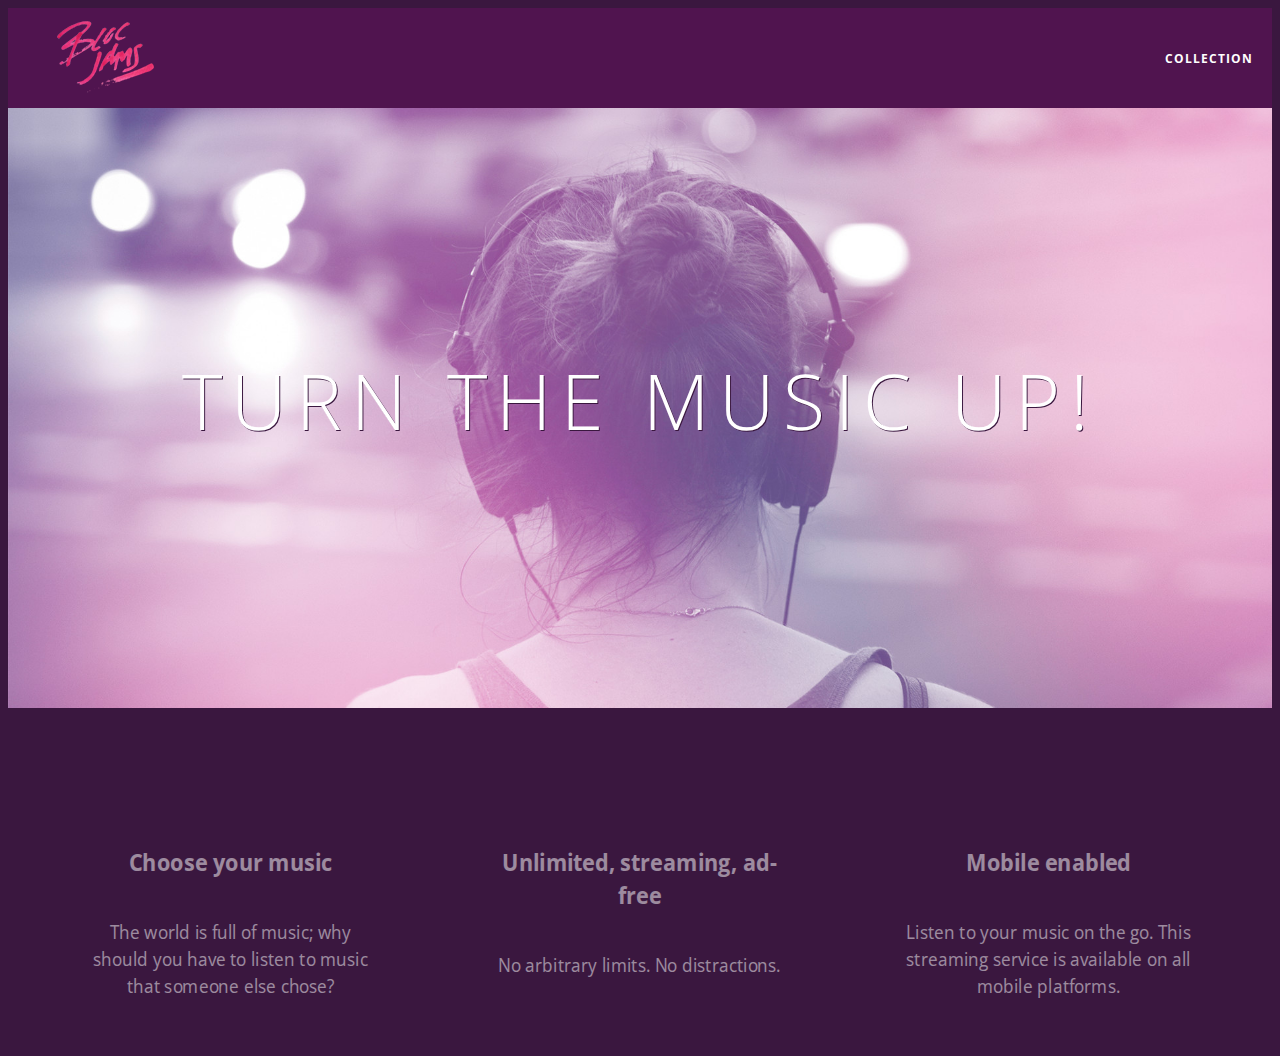
<file: index.html>
<!DOCTYPE html>
<html>
  <head>
    <meta charset="utf-8">
    <title>Bloc Jams</title>
    <meta name="viewport" content="width=device-width, initial-scale=1">
    <link rel="stylesheet" type="text/css" href="https://fonts.googleapis.com/css?family=Open+Sans:400,800,600,700,300">
    <link rel="stylesheet" type="text/css" href="https://code.ionicframework.com/ionicons/2.0.1/css/ionicons.min.css">
    <link rel="stylesheet" type="text/css" href="styles/normalize.css">
    <link rel="stylesheet" type="text/css" href="styles/main.css">
    <link rel="stylesheet" type="text/css" href="styles/landing.css">
  </head>
  <body class="landing">
  <nav class="navbar"> <!-- navigation bar -->
    <a href="index.html" class="logo">
      <img src="assets/images/bloc_jams_logo.png" alt="bloc jams logo">
    </a>
      <div class="links-container">
        <a href="collection.html" class="navbar-link">collection</a>
      </div>
  </nav>
  <section class="hero-content"> <!-- hero content -->
      <h1 class="hero-title">Turn the music up!</h1>
  </section>

  <section class="selling-points container clearfix"> <!-- selling points -->
      <div class="point column third">

          <span class="ion-music-note"></span>
          <h5 class="point-title">Choose your music</h5>
          <p class="point-description">The world is full of music; why should you have to listen to music that someone else chose?</p>
      </div>
      <div class="point column third">
          <span class="ion-radio-waves"></span>
          <h5 class="point-title">Unlimited, streaming, ad-free</h5>
          <p class="point-description">No arbitrary limits. No distractions.</p>
      </div>
      <div class="point column third">
          <span class="ion-iphone"></span>
          <h5 class="point-title">Mobile enabled</h5>
          <p class="point-description">Listen to your music on the go. This streaming service is available on all mobile platforms.</p>
      </div>
</section>
      <script src="https://code.jquery.com/jquery-2.1.3.min.js"></script>
      <script src="scripts/utilities.js"></script>
      <script src="scripts/landing.js">
          animatePoints();
      </script>
  </body>
</html>
</file>
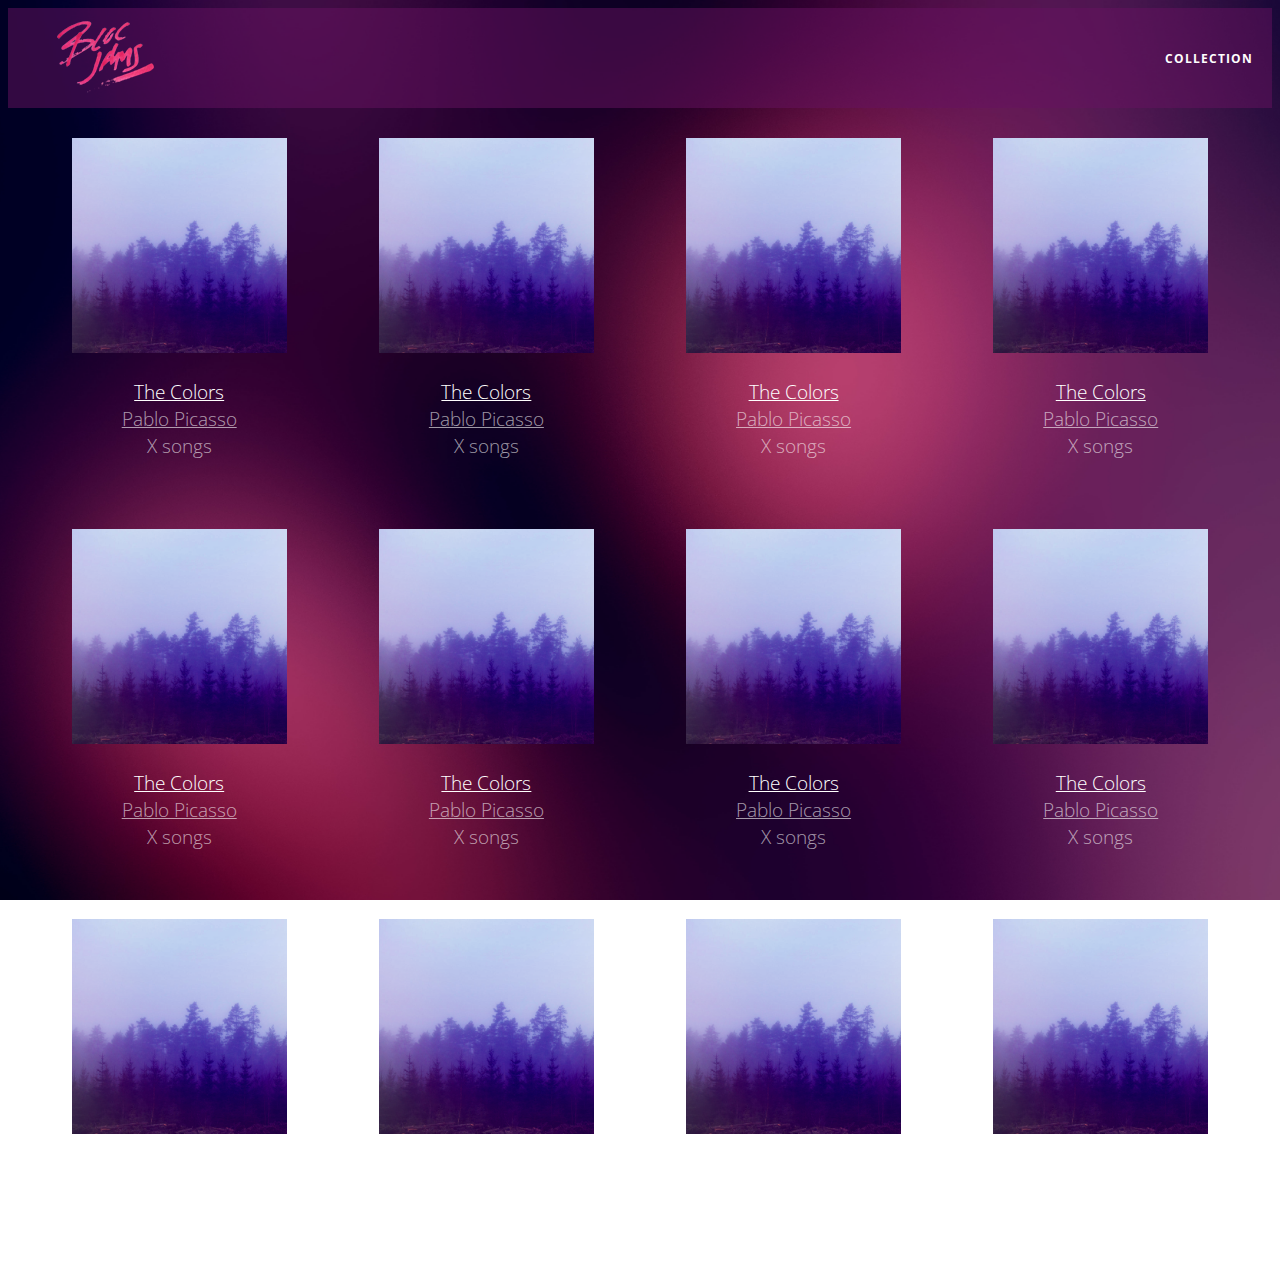
<file: collection.html>
<!DOCTYPE html>
 <html>
     <head>
         <title>Bloc Jams</title>
         <meta name="viewport" content="width=device-width, initial-scale=1">
         <link rel="stylesheet" type="text/css" href="https://fonts.googleapis.com/css?family=Open+Sans:400,800,600,700,300">
         <link rel="stylesheet" type="text/css" href="https://code.ionicframework.com/ionicons/2.0.1/css/ionicons.min.css">
         <link rel="stylesheet" type="text/css" href="styles/normalize.css">
         <link rel="stylesheet" type="text/css" href="styles/main.css">
         <link rel="stylesheet" type="text/css" href="styles/collection.css">
     </head>
     <body class="collection">
       <nav class="navbar"> <!-- nav bar -->
             <a href="index.html" class="logo">
                 <img src="assets/images/bloc_jams_logo.png" alt="bloc jams logo">
             </a>
             <div class="links-container">
                 <a href="collection.html" class="navbar-link">collection</a>
             </div>
         </nav>
         <section class="album-covers container clearfix">

         </section>
         <script src="https://code.jquery.com/jquery-2.1.3.min.js"></script>
         <script src="scripts/collection.js"></script>
     </body>
 </html>
</file>
<file: styles/main.css>
*, *::before, *::after {
    -moz-box-sizing: border-box;
    -webkit-box-sizing: border-box;
    box-sizing: border-box;
}

html {
    height: 100%; /* makes sure our HTML takes up 100% of the browser window */
    font-size: 100%;
}

body {
    font-family: 'Open Sans'; /* sets our font to the "Open Sans" typeface */
    color: white;             /* sets the text color to white */
    min-height: 100%;         /* says the height of the body must be, at minimum, 100% of the window */
}

.navbar {
    position: relative;
    padding: 0.5rem;
    background-color: rgba(101,18,95,0.5);
    z-index: 1;
}

.navbar .logo {
    position: relative; /* positioning will be explained in a resource */
    left: 2rem;
    cursor: pointer;  /* produces the finger-pointer icon when you hover over the logo */
}

.navbar .links-container {
     display: table;
     position: absolute;
     top: 0;
     right: 0;
     height: 100px;
     color: white;
     /* #3 */
     text-decoration: none;
 }

 .links-container .navbar-link {
     display: table-cell;
     position: relative;
     height: 100%;
     padding-left: 1rem;
     padding-right: 1rem;
     /* #4 */
     vertical-align: middle;
     color: white;
     font-size: 0.625rem;
     letter-spacing: 0.05rem;
     font-weight: 700;
     text-transform: uppercase;
     /* #3 */
     text-decoration: none;
     cursor: pointer;
 }

   /* #5 */
 .links-container .navbar-link:hover {
     color: rgb(233,50,117);
 }

.container {
    margin: 0 auto;
    max-width: 64rem;
}

 .container.narrow {
     max-width: 56rem;
 }


/* Medium and small screens (640px) */
 @media (min-width: 640px) {
   /* Style information will go here */
   html { font-size: 112%; }
   .column {
    float: left;
    padding-left: 1rem;
    padding-right: 1rem;
   }
   .column.full { width: 100%; }
   .column.two-thirds { width: 66.7%; }
   .column.third { width: 33.3%; }
   .column.fourth { width: 25%; }
   .column.flow-opposite { float: right; }
 }

 /* Large screens (1024px) */
 @media (min-width: 1024px) {
   /* Style information will go here */
   html { font-size: 120%; }
 }

 .clearfix::before,
.clearfix::after {
   content: " ";
   display: table;
}

.clearfix::after {
   clear: both;
}
</file>
<file: styles/landing.css>
body.landing {
     background-color: rgb(58,23,63);
 }

 .hero-content {
     position: relative;
     min-height: 600px;
     background-image: url(../assets/images/bloc_jams_bg.jpg);
     background-repeat: no-repeat;
     background-position: center center;
     background-size: cover;
 }

 .hero-content .hero-title {
     position: absolute;
     top: 40%;
     -webkit-transform: translateY(-50%);
     -moz-transform: translateY(-50%);
     transform: translateY(-50%);
     width: 100%;
     text-align: center;
     font-size: 4rem;
     font-weight: 300;
     text-transform: uppercase;
     letter-spacing: 0.5rem;
     text-shadow: 1px 1px 0px rgb(58,23,63);
 }

 .selling-points {
     position: relative;
 }

 .point {
     position: relative;
     padding: 2rem;
     text-align: center;
     opacity: 0.5;
     -webkit-transform: scaleX(0.9) translateY(3rem);
     -moz-transform: scaleX(0.9) translateY(3rem);
     transform: scaleX(0.9) translateY(3rem);
     -webkit-transition: all 0.25s ease-in-out;
     -moz-transition: all 0.25s ease-in-out;
     transition: all 0.25s ease-in-out;
     -webkit-transition-delay: 0.2s;
     -moz-transition-delay: 0.2s;
     transition-delay: 0.2s;
 }

 .point .point-title {
     font-size: 1.25rem;
 }

 .ion-music-note,
 .ion-radio-waves,
 .ion-iphone {
     color: rgb(233,50,117);
     font-size: 5rem;
 }
</file>
<file: styles/collection.css>
body.collection {
     background-image: url(../assets/images/blurred_backgrounds/blur_bg_2.jpg);
     background-repeat: no-repeat;
     background-attachment: fixed;
     background-position: center center;
     background-size: cover;
 }

 .album-covers {
     position: relative;
 }

 .collection-album-container {
     position: relative;
     margin-top: 30px;
     margin-bottom: 20px;
     text-align: center;
 }

 .collection-album-container .caption {
     margin-top: 10px;
 }

 .collection-album-container .caption p {
     font-size: 1rem;
     font-weight: 300;
     color: rgba(255, 255, 255, 0.6);
 }

 .collection-album-container .caption p a {
     color: rgba(255, 255, 255, 0.6);
 }

 .collection-album-container .caption p a.album-name {
     color: white;
 }

 .collection-album-container img {
     width: 80%;
 }
</file>
